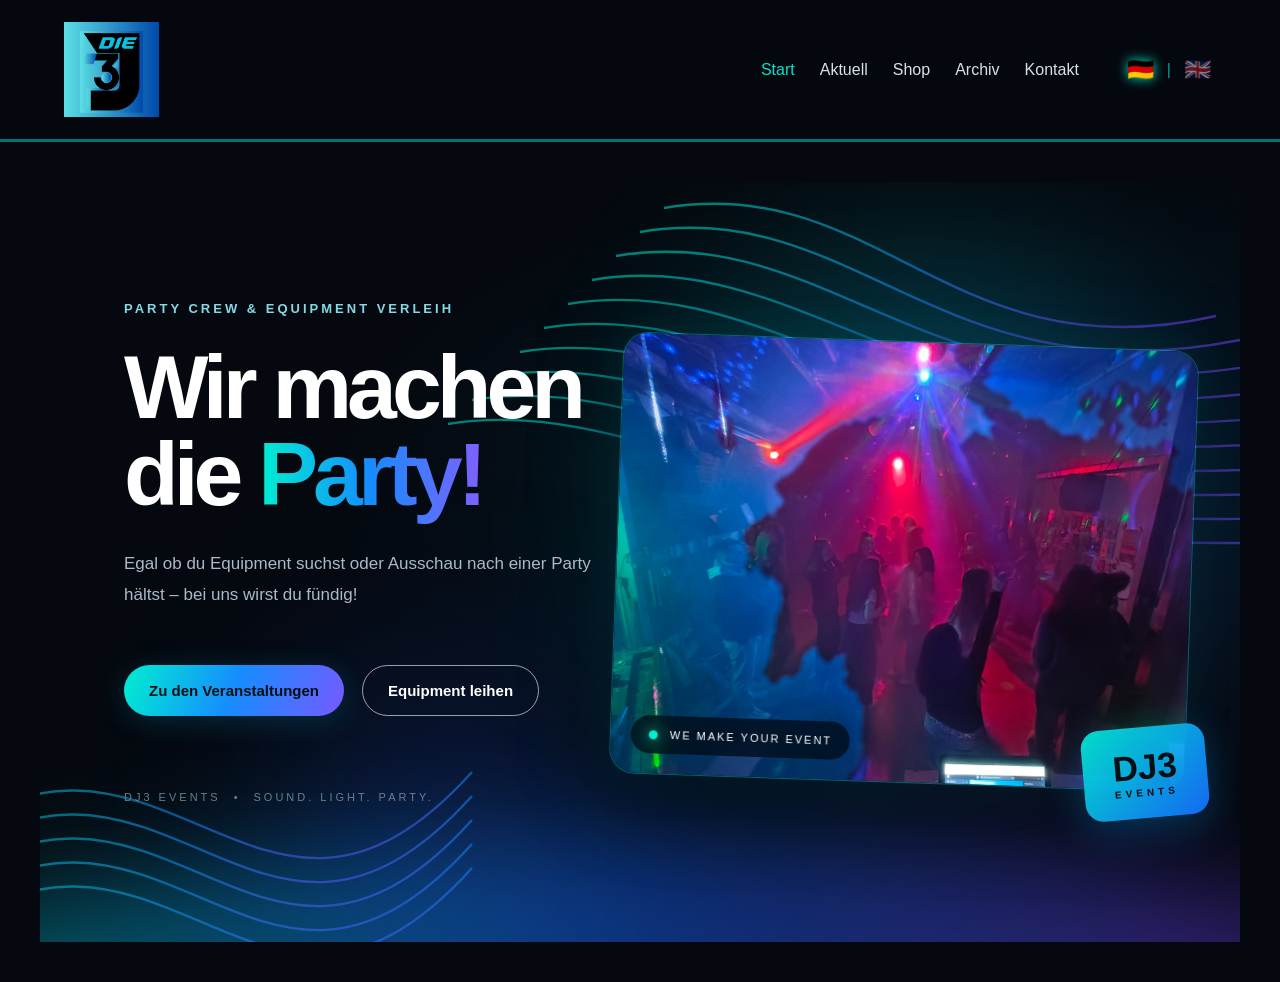
<file: index.html>
<!DOCTYPE html>
<html lang="de">

<head>
    <meta charset="UTF-8">
    <meta name="viewport" content="width=device-width, initial-scale=1.0">

    <title>DJ3 Events – Wir machen die Party!</title>

    <link rel="icon" type="image/png" href="logo.png">
    <link rel="stylesheet" href="style.css">
    <script src="language.js" defer></script>
</head>

<body class="home-page">

    <header class="site-header">

        <!-- Logo -->
        <a href="index.html" class="logo">
            <img src="logo.png" alt="DJ3 Events Logo">
        </a>

        <!-- Navigation -->
        <nav>
            <a href="index.html" class="active" data-i18n="start">Start</a>
            <a href="aktuell.html" data-i18n="aktuell">Aktuell</a>
            <a href="shop.html" data-i18n="shop">Shop</a>
            <a href="archiv.html" data-i18n="archiv">Archiv</a>
            <a href="kontakt.html" data-i18n="kontakt">Kontakt</a>
            <div class="language-switch">
                <button type="button" data-lang="de" aria-label="Deutsch">
                    🇩🇪
                </button>

                <span class="language-divider">|</span>

                <button type="button" data-lang="en" aria-label="English">
                   🇬🇧
                </button>
            </div>
        </nav>
    </header>
    
    <main>

        <section class="hero">

            <!-- Dekorative Farbflächen -->
            <div class="glow glow-one"></div>
            <div class="glow glow-two"></div>

            <!-- Geschwungene Neonlinien -->
            <svg class="wave-lines"
                 viewBox="0 0 1000 650"
                 preserveAspectRatio="xMidYMid slice"
                 aria-hidden="true">

                <defs>
                    <linearGradient id="waveGradient"
                        x1="0%" y1="0%" x2="100%" y2="100%">

                        <stop offset="0%" stop-color="#00f0d0"/>
                        <stop offset="50%" stop-color="#168cff"/>
                        <stop offset="100%" stop-color="#873cff"/>

                    </linearGradient>
                </defs>

                <g fill="none"
                   stroke="url(#waveGradient)"
                   stroke-width="2"
                   opacity="0.65">

                    <path d="M 520 30 C 700 0 760 170 980 120"/>
                    <path d="M 500 50 C 680 20 750 190 1000 140"/>
                    <path d="M 480 70 C 660 40 740 210 1020 160"/>
                    <path d="M 460 90 C 640 60 730 230 1040 180"/>
                    <path d="M 440 110 C 620 80 720 250 1060 200"/>
                    <path d="M 420 130 C 600 100 710 270 1080 220"/>
                    <path d="M 400 150 C 580 120 700 290 1100 240"/>
                    <path d="M 380 170 C 560 140 690 310 1120 260"/>
                    <path d="M 360 190 C 540 160 680 330 1140 280"/>
                    <path d="M 340 210 C 520 180 670 350 1160 300"/>

                    <path d="M -100 570 C 100 400 180 700 360 500"/>
                    <path d="M -100 590 C 100 420 180 720 360 520"/>
                    <path d="M -100 610 C 100 440 180 740 360 540"/>
                    <path d="M -100 630 C 100 460 180 760 360 560"/>
                    <path d="M -100 650 C 100 480 180 780 360 580"/>

                </g>

            </svg>


            <div class="hero-content">

                <div class="hero-label" data-i18n="crew">
                    <span class="status-dot"></span>
                    PARTY CREW & EQUIPMENT VERLEIH
                </div>

                <h1 data-i18n="headline">
                    Wir machen
                    die <span class="gradient-text">Party!</span>
                </h1>

                <p class="hero-description" data-i18n="description">
                    Egal ob du Equipment suchst oder Ausschau
                    nach einer Party hältst – bei uns wirst du
                    fündig! Wir bringen Sound, Licht und
                    Stimmung auf deine Veranstaltung.
                </p>

                <div class="hero-buttons">

                    <a href="aktuell.html" class="cta-button" data-i18n="events">
                        Zu den Veranstaltungen
                        <span>→</span>
                    </a>

                    <a href="shop.html" class="cta-button secondary" data-i18n="equipment">
                        Equipment leihen
                    </a>

                </div>

                <div class="hero-footer">
                    <span>DJ3 EVENTS</span>
                    <span>•</span>
                    <span>SOUND. LIGHT. PARTY.</span>
                </div>

            </div>


            <!-- Hauptbild -->
            <div class="hero-visual">

                <div class="image-glow"></div>

                <div class="photo-card">

                    <img
                        src="party 0.1.jpg"
                        alt="DJ3 Events – Party Impressionen"
                        class="hero-img">

                    <div class="image-caption">
                        <span class="caption-dot"></span>
                        <span>WE MAKE YOUR EVENT</span>
                    </div>

                </div>

                <div class="floating-text">
                    <span>DJ3</span>
                    <small>EVENTS</small>
                </div>

            </div>


            <!-- Farbverlauf am unteren Rand -->
            <div class="bottom-wave"></div>

        </section>

    </main>

</body>
</html>
</file>
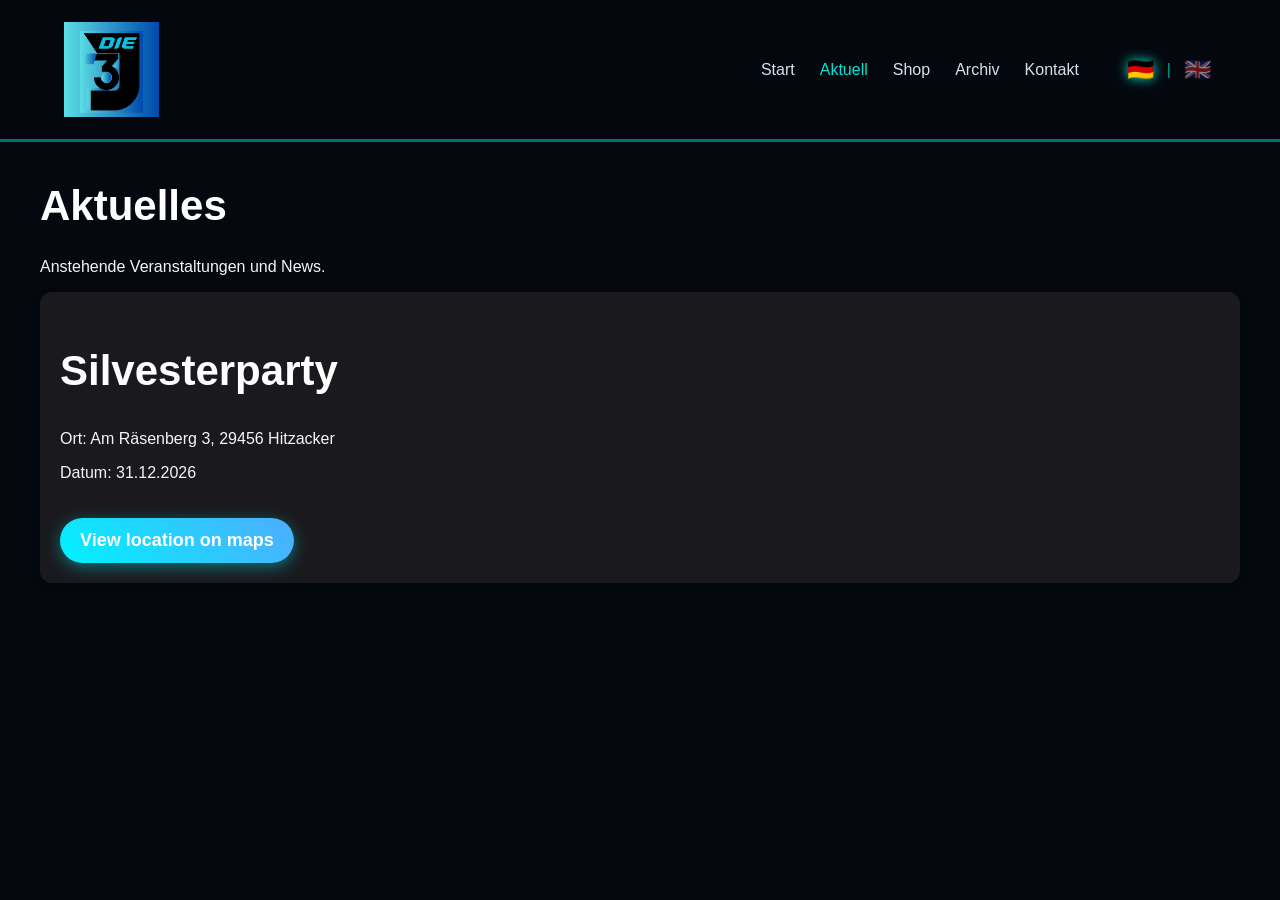
<file: aktuell.html>
<!DOCTYPE html>
<html lang="de">
<head>
    <meta charset="UTF-8">
    <meta name="viewport" content="width=device-width, initial-scale=1.0">
    <title>Aktuell</title>
    <link rel="icon" type="image/png" href="logo.png">
    <link rel="stylesheet" href="style.css">
    <script src="language.js" defer></script>
</head>
<body>
    <header class="site-header">

     <!-- Logo -->
        <a href="index.html" class="logo">
            <img src="logo.png" alt="DJ3 Events Logo">
        </a>

     <!-- Navigation -->
        <nav>
             <a href="index.html" data-i18n="start">Start</a>
             <a href="aktuell.html" class="active" data-i18n="aktuell">Aktuell</a>
             <a href="shop.html" data-i18n="shop">Shop</a>
             <a href="archiv.html" data-i18n="archiv">Archiv</a>
             <a href="kontakt.html" data-i18n="kontakt">Kontakt</a>
            <div class="language-switch">
                <button type="button" data-lang="de" aria-label="Deutsch">
                    🇩🇪
                </button>
    
                <span class="language-divider">|</span>
    
                <button type="button" data-lang="en" aria-label="English">
                    🇬🇧
                </button>
            </div>
        </nav>
    </header>
    
    <main>
        <h1 data-i18n="headline2">Aktuelles</h1>

        <p data-i18n="description2">Anstehende Veranstaltungen und News.</p> 
        
        <article class="story-article">
            <h1>Silvesterparty</h1>
            <div class="event-box">
                <!-- Hier wird der Countdown angezeigt -->
                <div id="countdown" style="font-size: 1.5rem; font-weight: bold;"></div>
            </div>
            <p>Ort: Am Räsenberg 3, 29456 Hitzacker</p>
            <p>Datum: 31.12.2026</p>
            <a href="https://maps.app.goo.gl/FtdJpikTxv2j8nubA?g_st=aw" class="cta-button">View location on maps</a>
        </article>

    </main>
 <script src="script.js"></script>
</body>
</html>
</file>
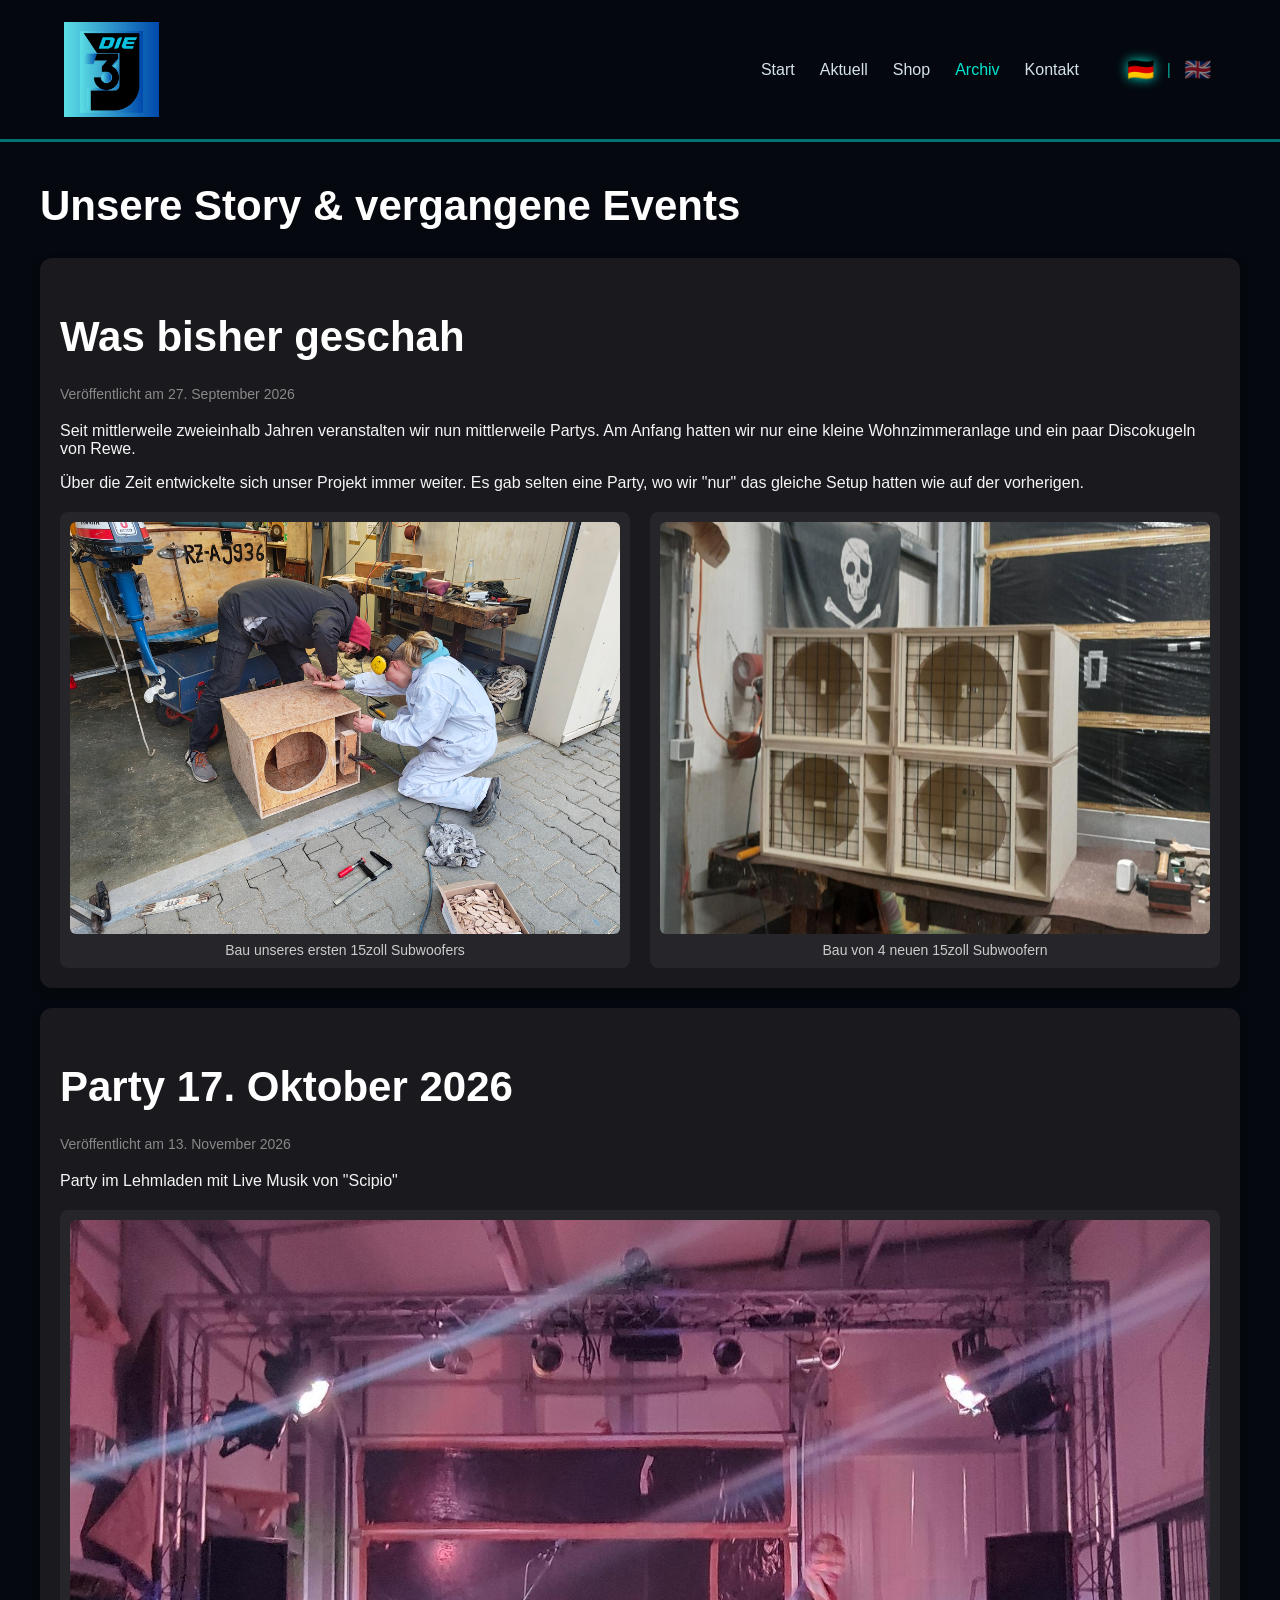
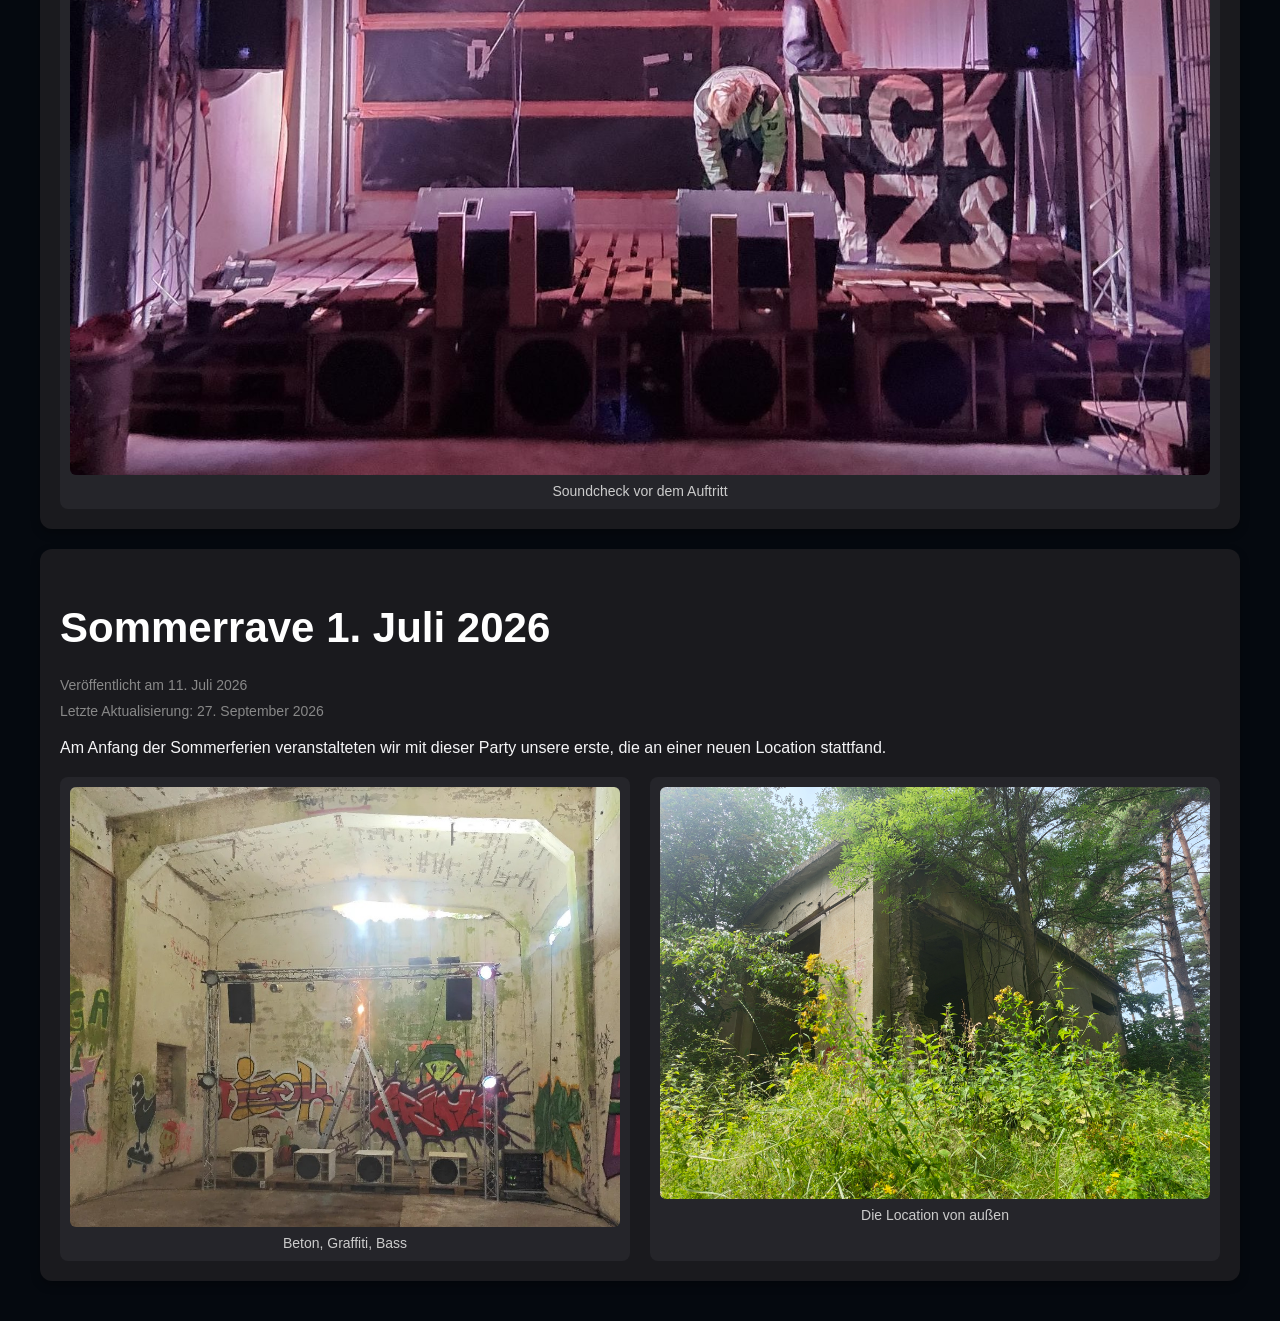
<file: archiv.html>
<!DOCTYPE html>
<html lang="de">
<head>
    <meta charset="UTF-8">
    <meta name="viewport" content="width=device-width, initial-scale=1.0">
    <title>Archiv - Unsere Story</title>
    <link rel="icon" type="image/png" href="logo.png">
    <link rel="stylesheet" href="style.css">
    <script src="language.js" defer></script>
</head>
<body>

    <header class="site-header">

     <!-- Logo -->
        <a href="index.html" class="logo">
            <img src="logo.png" alt="DJ3 Events Logo">
        </a>

     <!-- Navigation -->
        <nav>
             <a href="index.html" data-i18n="start">Start</a>
             <a href="aktuell.html" data-i18n="aktuell">Aktuell</a>
             <a href="shop.html" data-i18n="shop">Shop</a>
             <a href="archiv.html" class="active" data-i18n="archiv">Archiv</a>
             <a href="kontakt.html" data-i18n="kontakt">Kontakt</a>
            <div class="language-switch">
                <button type="button" data-lang="de" aria-label="Deutsch">
                    🇩🇪
                </button>

                <span class="language-divider">|</span>

                <button type="button" data-lang="en" aria-label="English">
                    🇬🇧
                </button>
            </div>
        </nav>
    </header>

    <main>
        <h1 data-i18n="headline5">Unsere Story & vergangene Events</h1>

        <article class="story-article">
            <h1>Was bisher geschah</h1>
            <p class="meta-date">Veröffentlicht am 27. September 2026</p>
            <p>Seit mittlerweile zweieinhalb Jahren veranstalten wir nun mittlerweile Partys. Am Anfang hatten wir nur eine kleine Wohnzimmeranlage und ein paar Discokugeln von Rewe.</p>
            <p>Über die Zeit entwickelte sich unser Projekt immer weiter. Es gab selten eine Party, wo wir "nur" das gleiche Setup hatten wie auf der vorherigen.</p>

            <!-- Die Fotogalerie für diesen Artikel -->
            <div class="article-gallery">
                <div class="photo-box">
                    <img src="story1.jpg" alt="Bau unseres ersten 15zoll Subwoofers">
                    <p class="caption">Bau unseres ersten 15zoll Subwoofers</p>
                </div>
                <div class="photo-box">
                    <img src="story2.jpg" alt="Bau 4x 15zoll Subwoofer">
                    <p class="caption">Bau von 4 neuen 15zoll Subwoofern</p>
                </div>
            </div>
        </article>

        <article class="story-article">
            <h1>Party 17. Oktober 2026</h1>
            <p class="meta-date">Veröffentlicht am 13. November 2026</p>
            <p>Party im Lehmladen mit Live Musik von "Scipio"</p>

            <!-- Die Fotogalerie für diesen Artikel -->
            <div class="article-gallery">
                <div class="photo-box">
                    <img src="party 2.1.jpg" alt="Soundcheck">
                    <p class="caption">Soundcheck vor dem Auftritt</p>
                </div>
            </div>
        </article>
        
        <!-- Hier beginnt der Artikel über die Sommerrave -->
        <article class="story-article">
            <h1>Sommerrave 1. Juli 2026</h1>
            <p class="meta-date">Veröffentlicht am 11. Juli 2026</p>
            <p class="meta-date">Letzte Aktualisierung: 27. September 2026</p>
            <p>Am Anfang der Sommerferien veranstalteten wir mit dieser Party unsere erste, die an einer neuen Location stattfand.</p>
            
            <!-- Die Fotogalerie für diesen Artikel -->
            <div class="article-gallery">
                <div class="photo-box">
                    <img src="party 1.1.jpg" alt="Anlage bei einer Rave">
                    <p class="caption">Beton, Graffiti, Bass</p>
                </div>
                <div class="photo-box">
                    <img src="party 1.2.jpg" alt="Location von außen">
                    <p class="caption">Die Location von außen</p>
                </div>
            </div>
        </article>
    </main>

</body>
</html>
</file>
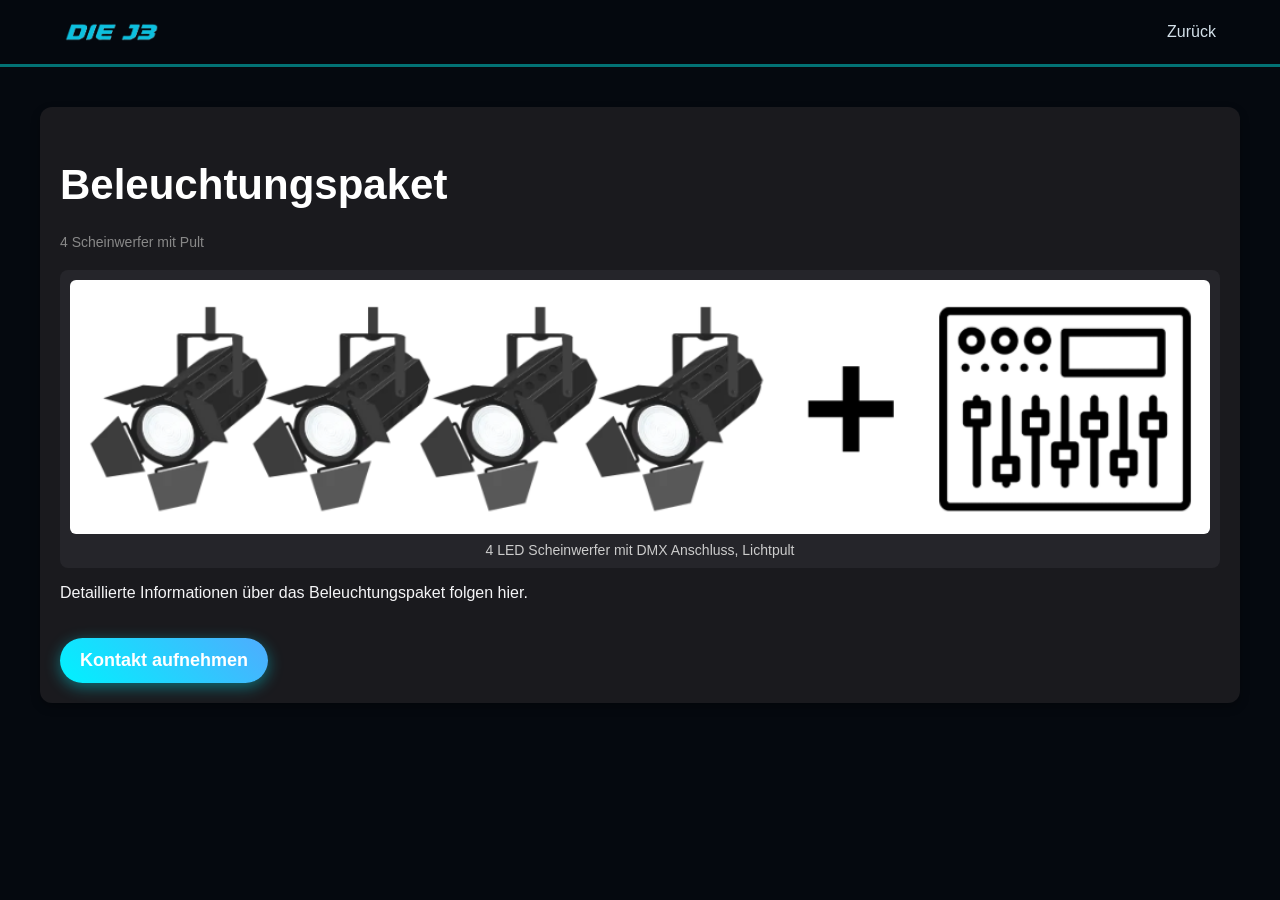
<file: beleuchtungspaket.html>
<!DOCTYPE html>
<html lang="de">
<head>
    <meta charset="UTF-8">
    <meta name="viewport" content="width=device-width, initial-scale=1.0">
    <title>Soundpaket</title>
    <link rel="icon" type="image/png" href="logo.png">
    <link rel="stylesheet" href="style.css">
</head>
<body>
    <header class="site-header compact-header">
        <div class="logo">
            <img src="logo2.png" alt="DJ3Logo" class="logo-img">
        </div>
        <nav>
            <a href="shop.html" data-i18n="zurück">Zurück</a>
        </nav>
    </header>
    
    <main>
        <article class="story-article">
            <h1>Beleuchtungspaket</h1>
            <p class="meta-date">4 Scheinwerfer mit Pult</p>
            
            <!-- Die Fotogalerie für diesen Artikel -->
            <div class="article-gallery">
                <div class="photo-box">
                    <img src="img_beleuchtungspaket.png" alt="Beleuchtungspaket">
                    <p class="caption">4 LED Scheinwerfer mit DMX Anschluss, Lichtpult</p>
                </div>
            </div>
            <p>Detaillierte Informationen über das Beleuchtungspaket folgen hier.</p>
            <a href="kontakt.html" class="cta-button">Kontakt aufnehmen</a>
        </article>
    </main>

</body>
</html>
</file>
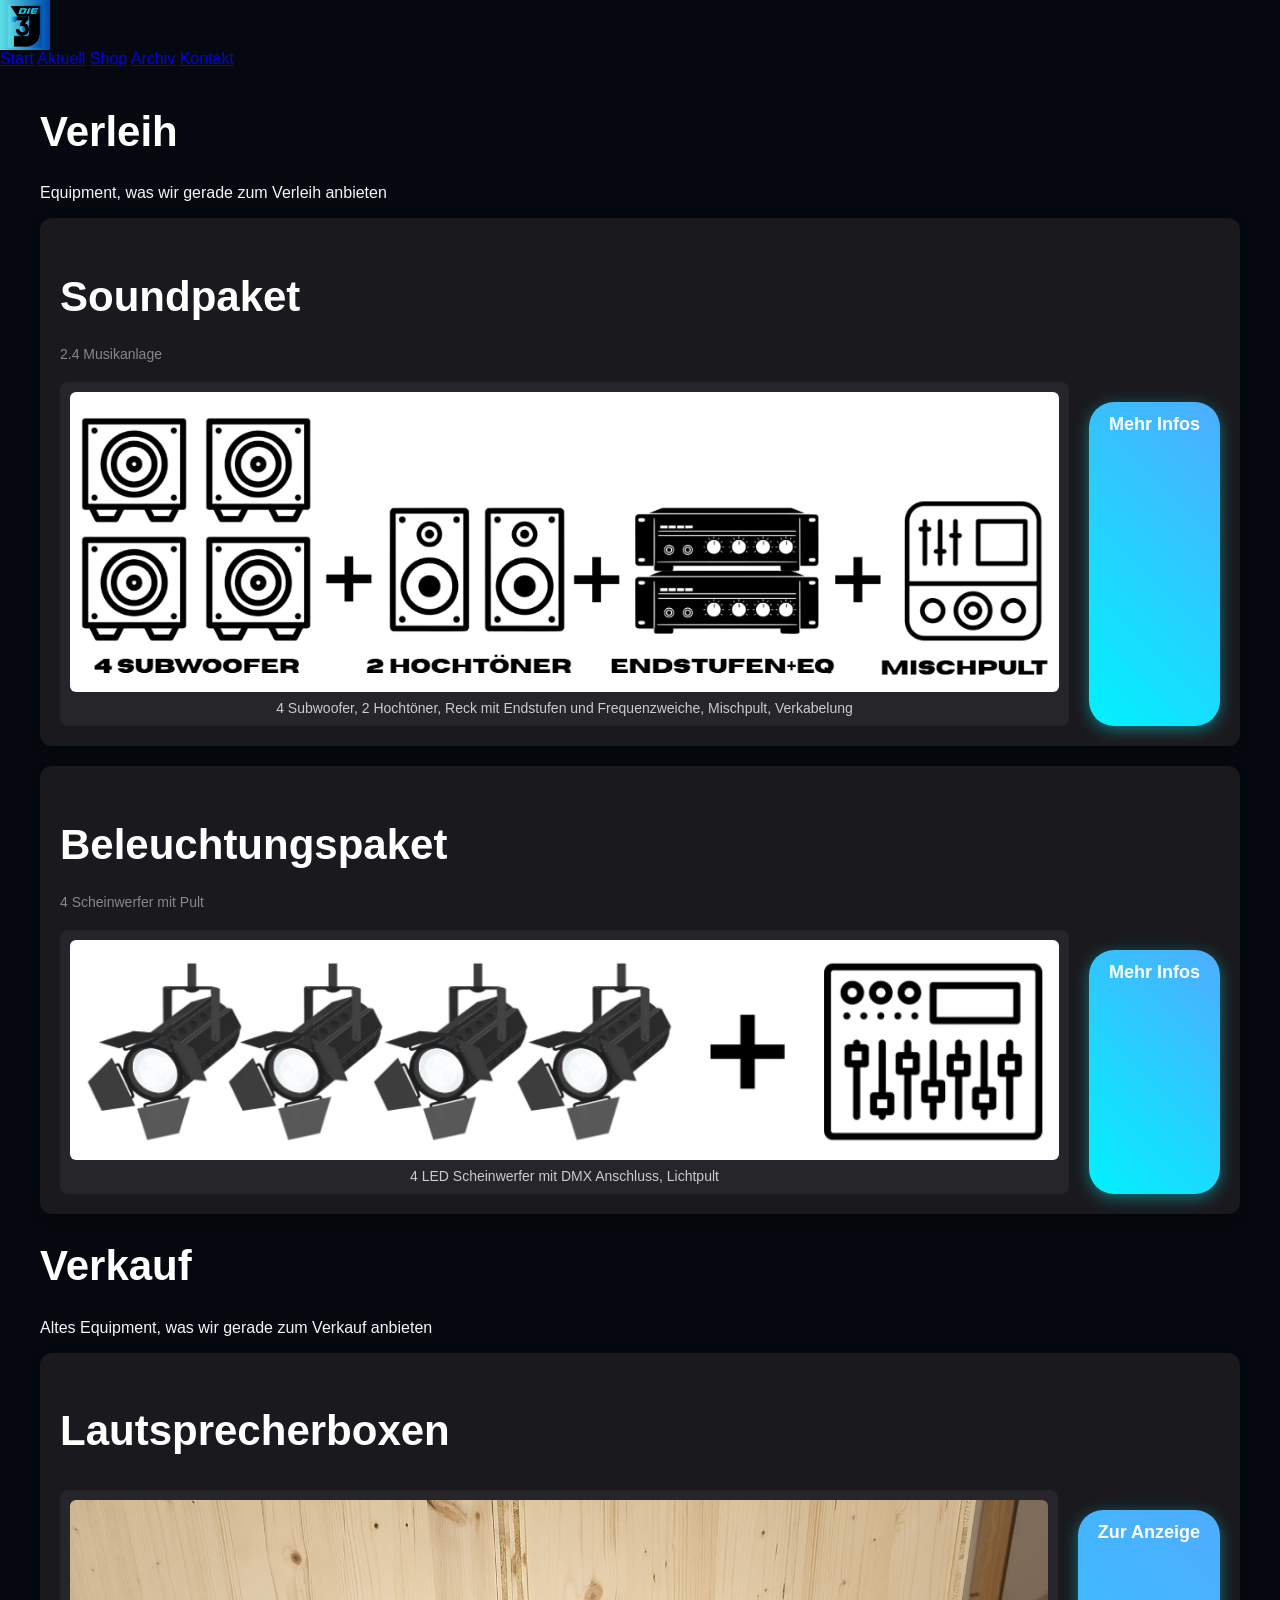
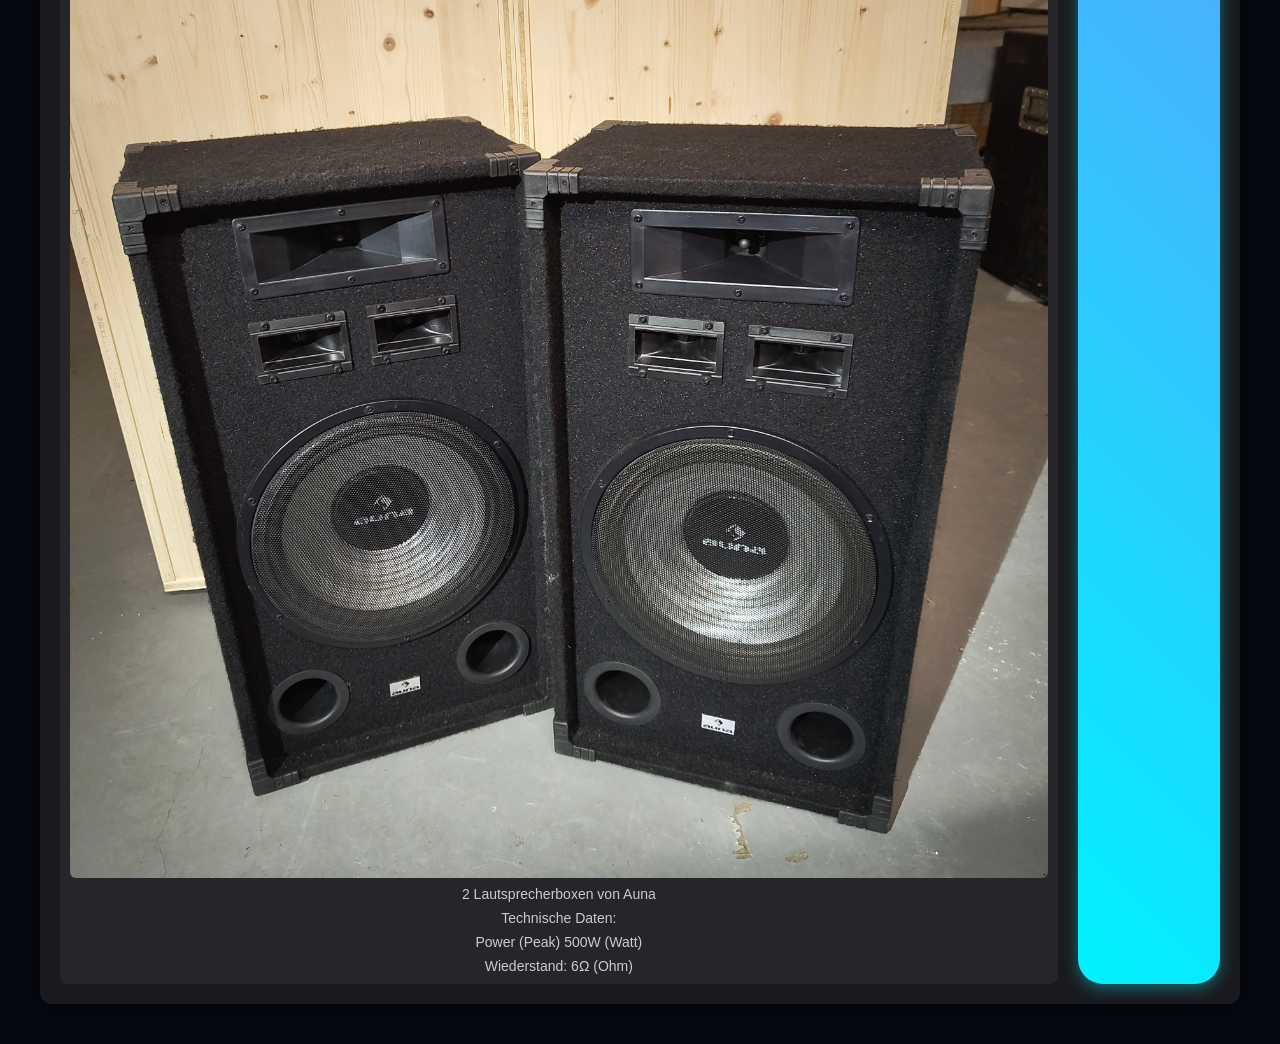
<file: equipment.html>
<!DOCTYPE html>
<html lang="de">
<head>
    <meta charset="UTF-8">
    <meta name="viewport" content="width=device-width, initial-scale=1.0">
    <title>Shop</title>
    <link rel="icon" type="image/png" href="logo.png">
    <link rel="stylesheet" href="style.css"> </head>
<body>
<header>
        <div class="logo">
            <img src="logo.png" alt="DJ3 Logo" class="logo-img">
        </div>
        <nav>
            <a href="index.html">Start</a>
            <a href="aktuell.html">Aktuell</a>
            <a href="equipment.html">Shop</a>
            <a href="archiv.html">Archiv</a>
            <a href="kontakt.html">Kontakt</a>
        </nav>
    </header>

    <main>
        <h1>Verleih</h1>
        <p>Equipment, was wir gerade zum Verleih anbieten</p>

        <!-- Hier beginnt das erste Inserat -->
        <article class="story-article">
            <h1>Soundpaket</h1>
            <p class="meta-date">2.4 Musikanlage</p>
            
            <!-- Die Fotogalerie für diesen Artikel -->
            <div class="article-gallery">
                <div class="photo-box">
                    <img src="img_soundpaket.png" alt="Soundpaket">
                    <p class="caption">4 Subwoofer, 2 Hochtöner, Reck mit Endstufen und Frequenzweiche, Mischpult, Verkabelung</p>
                </div>
                <a href="soundpaket.html" class="cta-button">Mehr Infos</a>
            </div>
        </article>

         <!-- Hier beginnt das zweite Inserat -->
        <article class="story-article">
            <h1>Beleuchtungspaket</h1>
            <p class="meta-date">4 Scheinwerfer mit Pult</p>
            
            <!-- Die Fotogalerie für diesen Artikel -->
            <div class="article-gallery">
                <div class="photo-box">
                    <img src="img_beleuchtungspaket.png" alt="Beleuchtungspaket">
                    <p class="caption">4 LED Scheinwerfer mit DMX Anschluss, Lichtpult</p>
                </div>
                <a href="beleuchtungspaket.html" class="cta-button">Mehr Infos</a>
            </div>
        </article>

        <h1>Verkauf</h1>
        <p>Altes Equipment, was wir gerade zum Verkauf anbieten</p>

        <!-- Hier beginnt das erste Inserat -->
        <article class="story-article">
            <h1>Lautsprecherboxen</h1>
            
            <!-- Die Fotogalerie für diesen Artikel -->
            <div class="article-gallery">
                <div class="photo-box">
                    <img src="img_aunaboxen.jpg" alt="Auna Boxen">
                    <p class="caption">2 Lautsprecherboxen von Auna</p>
                    <p class="caption">Technische Daten:</p>
                    <p class="caption">Power (Peak) 500W (Watt)</p>
                    <p class="caption">Wiederstand: 6Ω (Ohm)</p>
                </div>
                <a href="https://www.kleinanzeigen.de/s-anzeige/2-lautsprecher-boxen-von-auna-mit-12-tieftoener/3438896072-172-3243" target="_blank" class="cta-button">Zur Anzeige</a>
            </div>
        </article>
    </main>
</body>
</html>
</file>
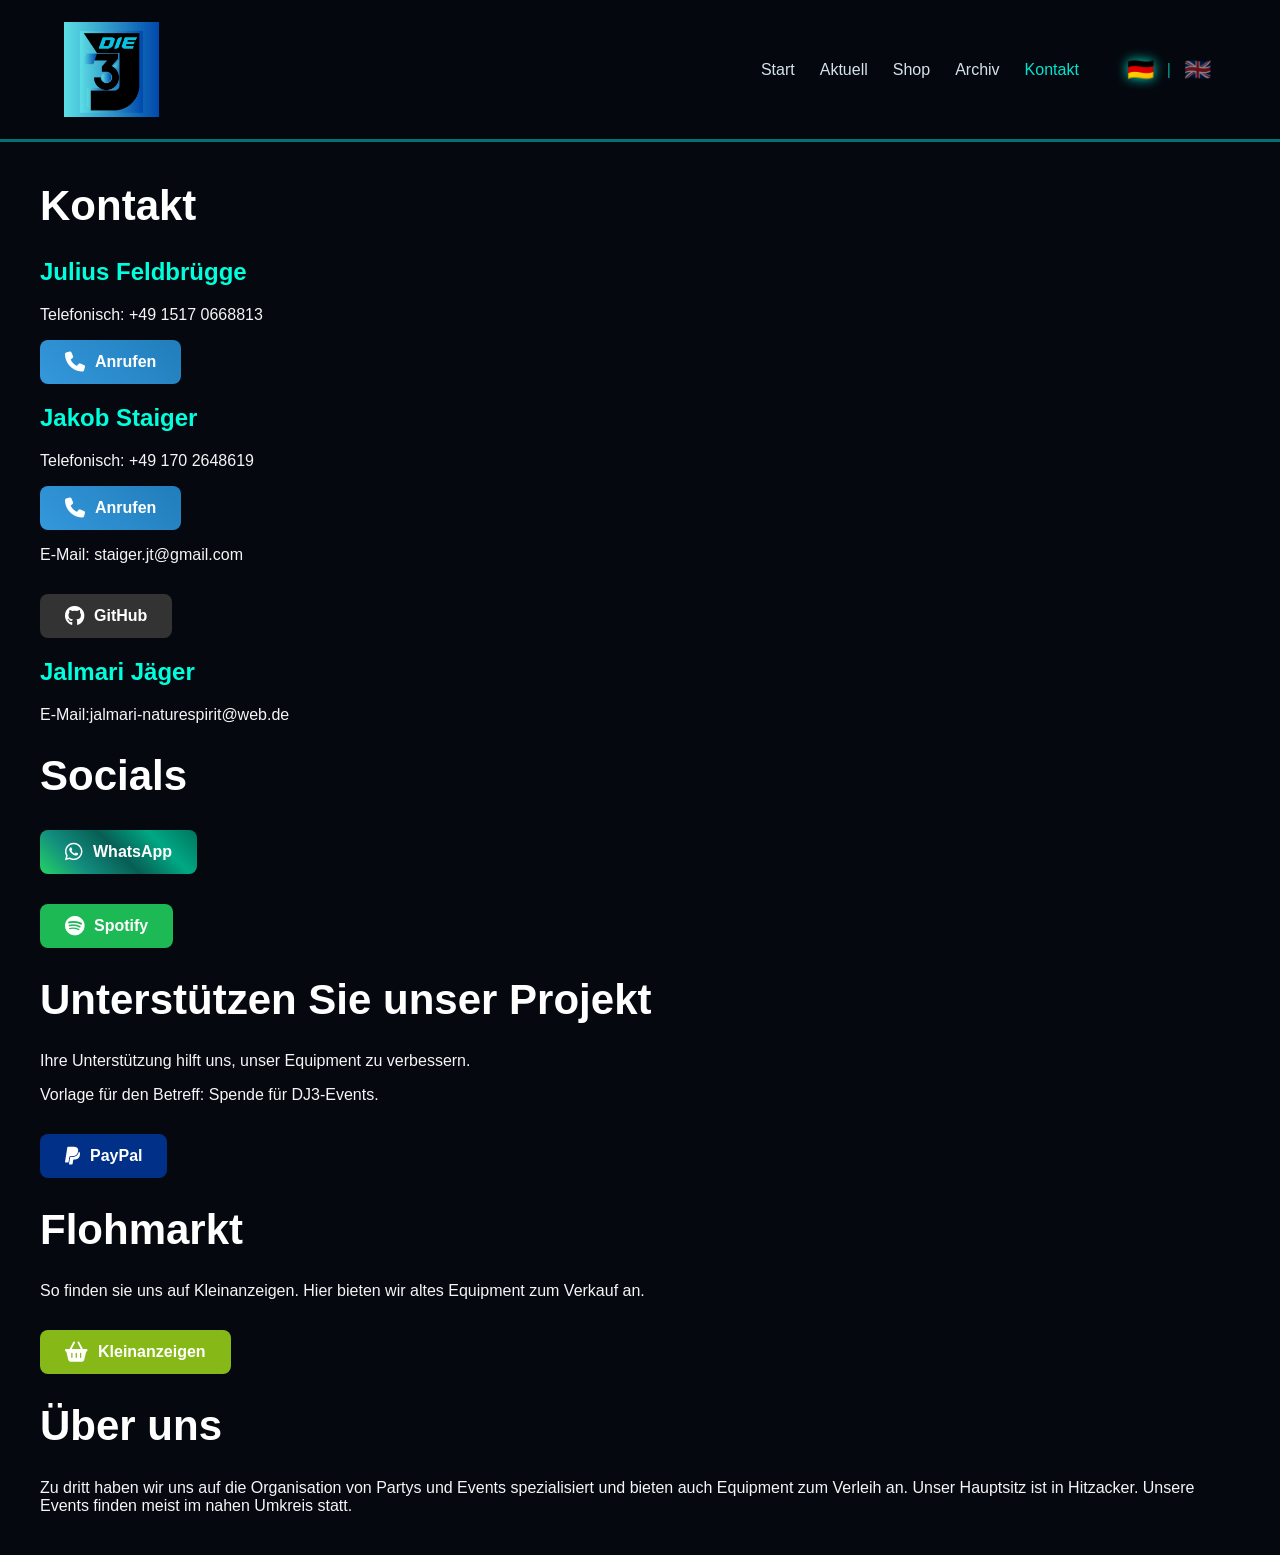
<file: kontakt.html>
<!DOCTYPE html>
<html lang="de">
<head>
    <meta charset="UTF-8">
    <meta name="viewport" content="width=device-width, initial-scale=1.0">
    <title>Kontakt</title>
    <link rel="icon" type="image/png" href="logo.png">
    <link rel="stylesheet" href="style.css">
    
    <!-- HIER: Font Awesome für die Social-Media-Logos einbinden -->
    <link rel="stylesheet" href="https://cdnjs.cloudflare.com/ajax/libs/font-awesome/6.5.1/css/all.min.css">
    <script src="language.js" defer></script>
</head>

<body>
    <header class="site-header">

     <!-- Logo -->
        <a href="index.html" class="logo">
            <img src="logo.png" alt="DJ3 Events Logo">
        </a>

     <!-- Navigation -->
        <nav>
             <a href="index.html" data-i18n="start">Start</a>
             <a href="aktuell.html" data-i18n="aktuell">Aktuell</a>
             <a href="shop.html" data-i18n="shop">Shop</a>
             <a href="archiv.html" data-i18n="archiv">Archiv</a>
             <a href="kontakt.html" class="active" data-i18n="kontakt">Kontakt</a>
            <div class="language-switch">
                <button type="button" data-lang="de" aria-label="Deutsch">
                    🇩🇪
                </button>

                <span class="language-divider">|</span>

                <button type="button" data-lang="en" aria-label="English">
                    🇬🇧
                </button>
            </div>
        </nav>
    </header>

    <main>
        <h1 data-i18n="headline6">Kontakt</h1>

        <h2>Julius Feldbrügge</h2>
        <p data-i18n="teljulius">Telefonisch: +49 1517 0668813</p>

<div class="contact-container">
    <a href="tel:+4915170668813" class="social-btn telefon">
        <i class="fa-solid fa-phone"></i> Anrufen
    </a>
</div>

        <h2>Jakob Staiger</h2>
        <p data-i18n="teljakob">Telefonisch: +49 170 2648619</p>

<div class="contact-container">
    <a href="tel:+491702648619" class="social-btn telefon">
        <i class="fa-solid fa-phone"></i> Anrufen
    </a>
</div>

        <p data-i18n="mailjakob">Per E-Mail: staigerm62@gmail.com</p>
        <div class="social-container">
            <a href="https://github.com/JakobStaiger" target="_blank" class="social-btn github">
                <i class="fa-brands fa-github"></i> GitHub
            </a>
        </div>

        <h2>Jalmari Jäger</h2>
        <p data-i18n="mailjalmari">Per E-Mail: jalmari-naturespirit@web.de</p>

        <h1>Socials</h1>

        <!-- Bereich für Social Media Buttons -->
        <div class="social-container">
            <a href="https://chat.whatsapp.com/J4GU7PijNIpJE6cxQEYLPo" target="_blank" class="social-btn whatsapp">
                <i class="fa-brands fa-whatsapp"></i> WhatsApp
            </a>
        </div>

        <div class="social-container">
            <a href="https://open.spotify.com/playlist/6zqClEyEB2TFFr9cPiteFj" target="_blank" class="social-btn spotify">
                <i class="fa-brands fa-spotify"></i> Spotify
            </a>
        </div>

        <h1 data-i18n="support">Unterstützen Sie unser Projekt</h1>
        <p data-i18n="support2">Ihre Unterstützung hilft uns, unser Equipment zu verbessern.</p>
        <p data-i18n="support3">Vorlage für den Betreff: Spende für DJ3-Events.</p>

        <div class="social-container">
            <a href="https://www.paypal.me/JakobStaiger" target="_blank" class="social-btn paypal">
                <i class="fa-brands fa-paypal"></i> PayPal
            </a>
        </div>

        <h1 data-i18n="sale">Flohmarkt</h1>
        <p data-i18n="sale2">So finden sie uns auf Kleinanzeigen. Hier bieten wir altes Equipment zum Verkauf an.</p>

        <div class="social-container">
            <a href="https://www.kleinanzeigen.de/s-bestandsliste.html?userId=120756013" target="_blank" class="social-btn kleinanzeigen">
                <i class="fa-solid fa-basket-shopping"></i> Kleinanzeigen
            </a>
        </div>

        <h1 data-i18n="about">Über uns</h1>
        <p data-i18n="about2">Zu dritt haben wir uns auf die Organisation von Partys und Events spezialisiert und bieten auch Equipment zum Verleih an.
            Unser Hauptsitz ist in Hitzacker. Unsere Events finden meist im nahen Umkreis statt.
        </p>

    </main>
</body>
</html>
</file>
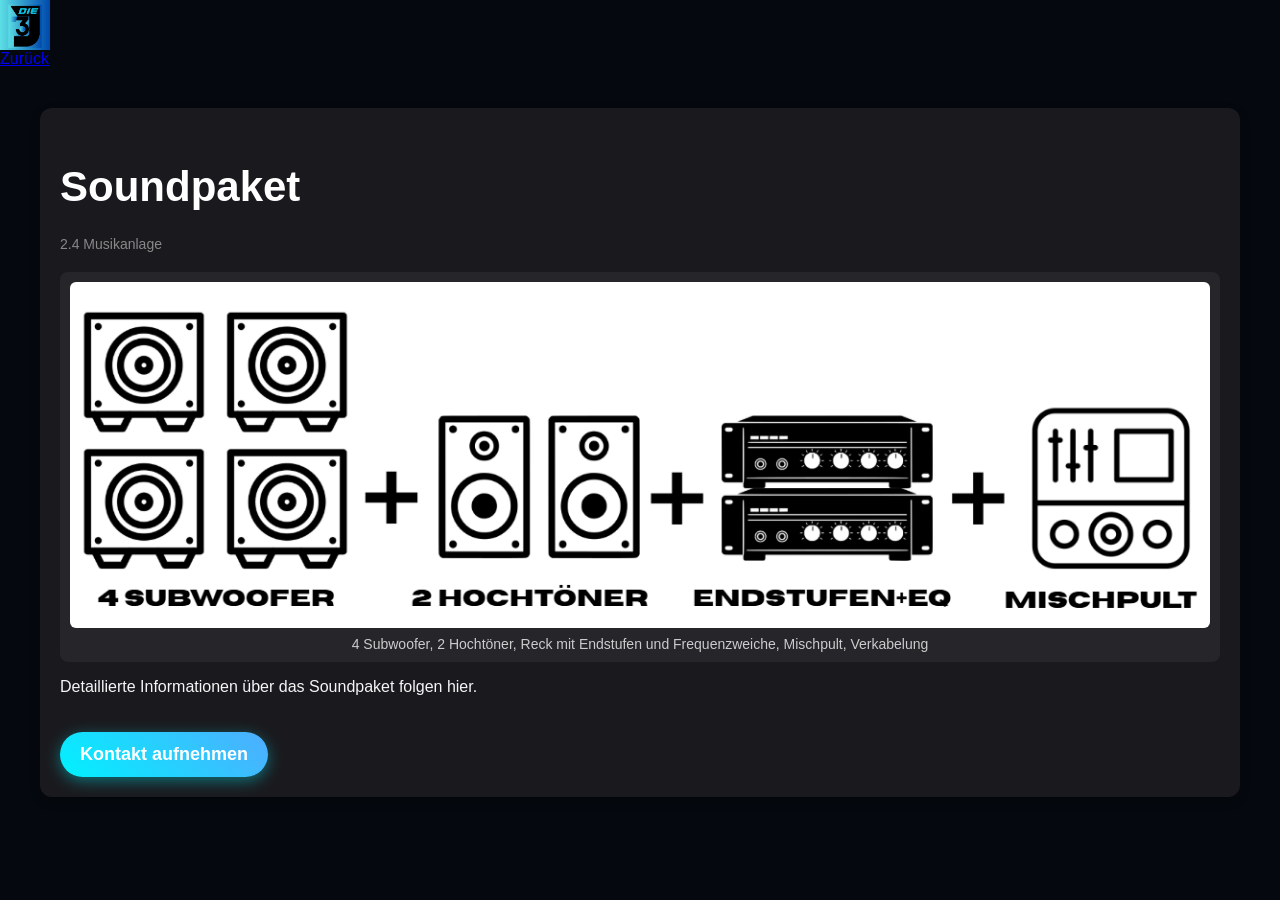
<file: musikpaket.html>
<!DOCTYPE html>
<html lang="de">
<head>
    <meta charset="UTF-8">
    <meta name="viewport" content="width=device-width, initial-scale=1.0">
    <title>Soundpaket</title>
    <link rel="icon" type="image/png" href="logo.png">
    <link rel="stylesheet" href="style.css">
</head>
<body>
    <header>
        <div class="logo">
            <img src="logo.png" alt="DJ3Logo" class="logo-img">
        </div>
        <nav>
            <a href="equipment.html">Zurück</a>
        </nav>
    </header>
    
    <main>
        <article class="story-article">
            <h1>Soundpaket</h1>
            <p class="meta-date">2.4 Musikanlage</p>
            
            <!-- Die Fotogalerie für diesen Artikel -->
            <div class="article-gallery">
                <div class="photo-box">
                    <img src="img_musikpaket.png" alt="Musikpaket">
                    <p class="caption">4 Subwoofer, 2 Hochtöner, Reck mit Endstufen und Frequenzweiche, Mischpult, Verkabelung</p>
                </div>
            </div>
            <p>Detaillierte Informationen über das Soundpaket folgen hier.</p>
            <a href="kontakt.html" class="cta-button">Kontakt aufnehmen</a>
        </article>
    </main>

</body>
</html>
</file>
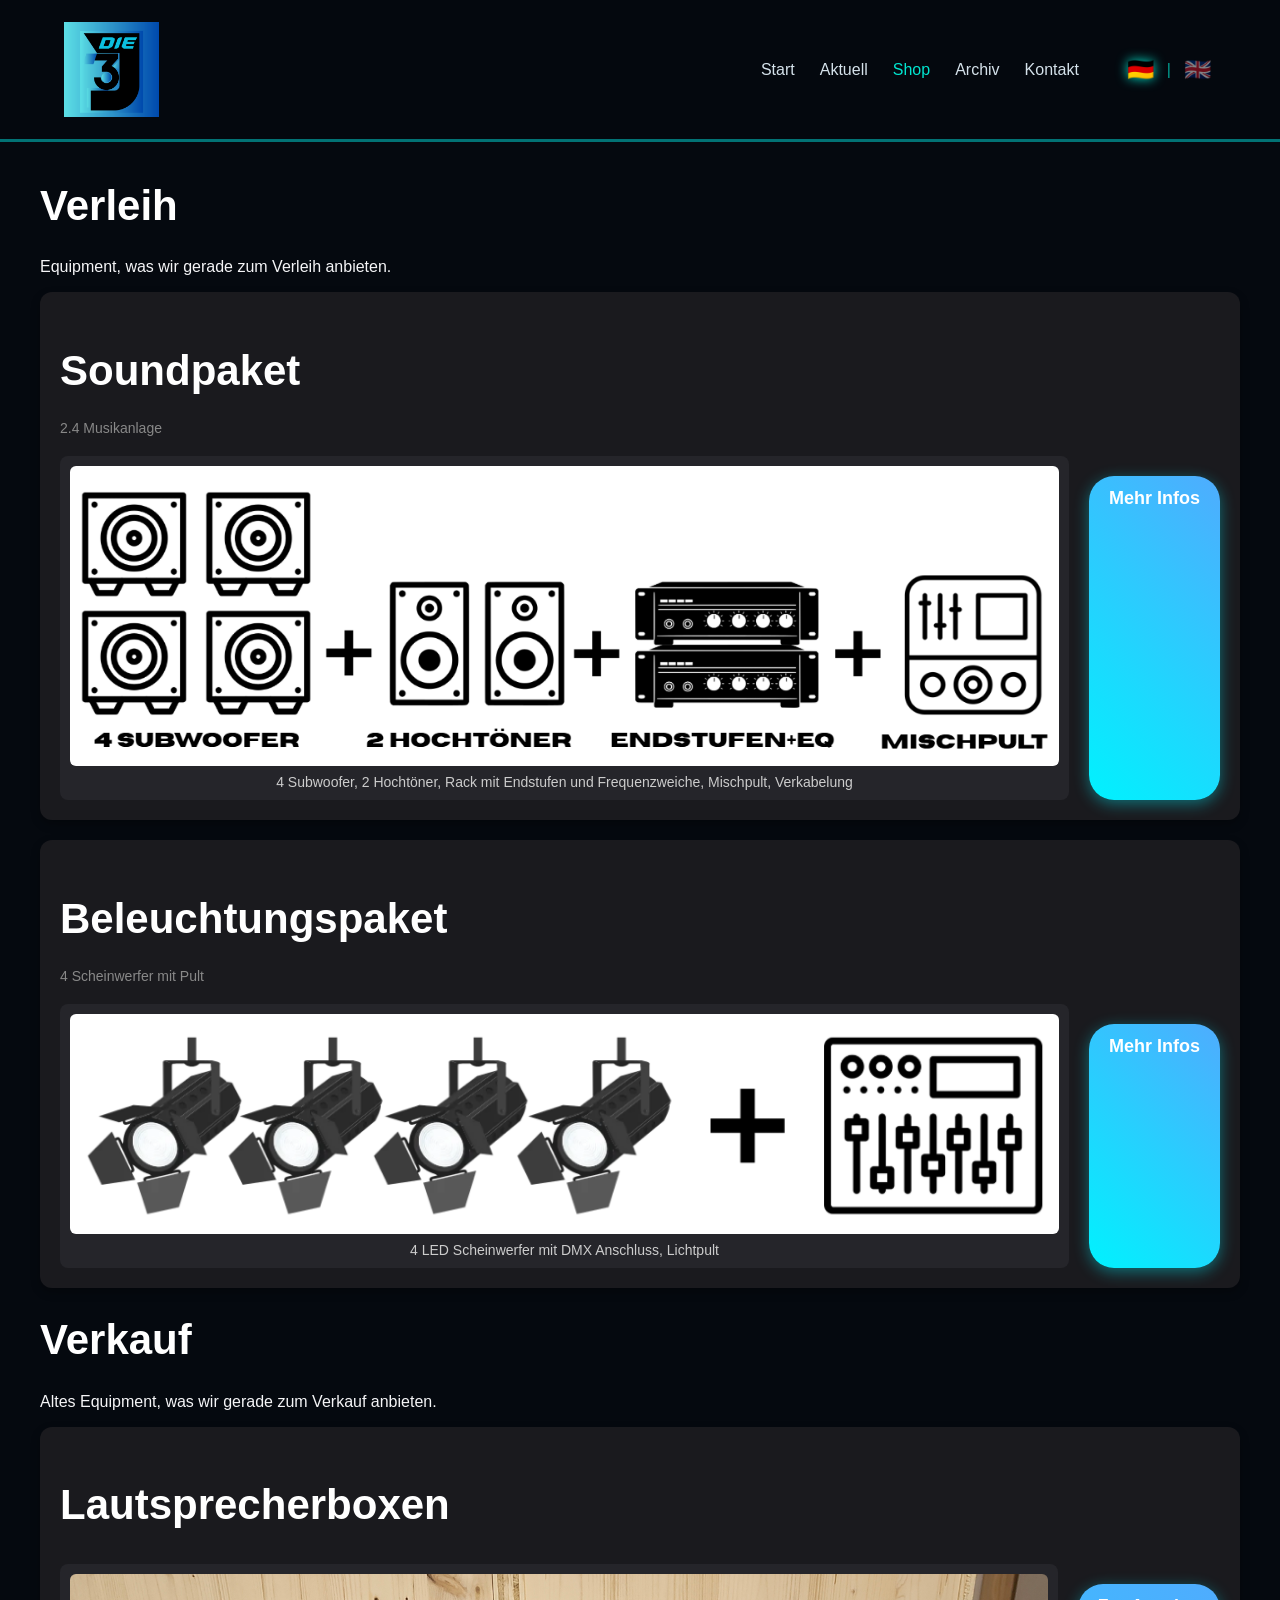
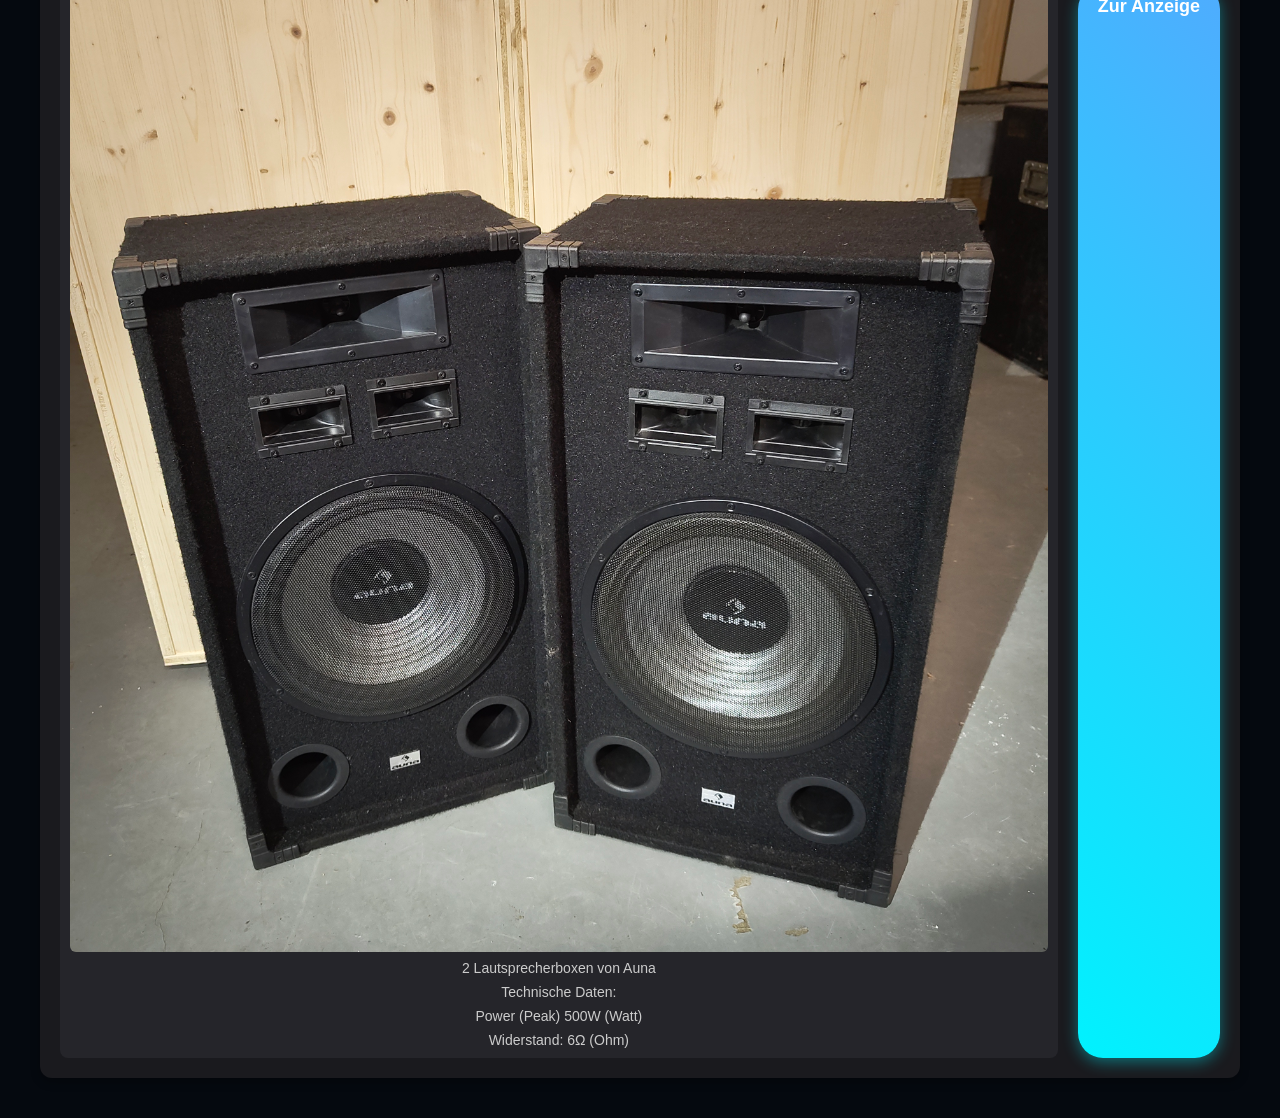
<file: shop.html>
<!DOCTYPE html>
<html lang="de">
<head>
    <meta charset="UTF-8">
    <meta name="viewport" content="width=device-width, initial-scale=1.0">
    <title>Shop</title>
    <link rel="icon" type="image/png" href="logo.png">
    <link rel="stylesheet" href="style.css">
    <script src="language.js" defer></script>
</head>
<body>
    <header class="site-header">

     <!-- Logo -->
        <a href="index.html" class="logo">
            <img src="logo.png" alt="DJ3 Events Logo">
        </a>

     <!-- Navigation -->
        <nav>
             <a href="index.html" data-i18n="start">Start</a>
             <a href="aktuell.html" data-i18n="aktuell">Aktuell</a>
             <a href="shop.html" class="active" data-i18n="shop">Shop</a>
             <a href="archiv.html" data-i18n="archiv">Archiv</a>
             <a href="kontakt.html" data-i18n="kontakt">Kontakt</a>
            <div class="language-switch">
                <button type="button" data-lang="de" aria-label="Deutsch">
                    🇩🇪
                </button>

                <span class="language-divider">|</span>

                <button type="button" data-lang="en" aria-label="English">
                    🇬🇧
                </button>
            </div>
        </nav>
    </header>

    <main>
        <h1 data-i18n="headline3">Verleih</h1> 
        <p data-i18n="description3">Equipment, was wir gerade zum Verleih anbieten</p>

        <!-- Hier beginnt das erste Inserat -->
        <article class="story-article">
            <h1>Soundpaket</h1>
            <p class="meta-date">2.4 Musikanlage</p>
            
            <!-- Die Fotogalerie für diesen Artikel -->
            <div class="article-gallery">
                <div class="photo-box">
                    <img src="img_soundpaket.png" alt="Soundpaket">
                    <p class="caption">4 Subwoofer, 2 Hochtöner, Rack mit Endstufen und Frequenzweiche, Mischpult, Verkabelung</p>
                </div>
                <a href="soundpaket.html" class="cta-button" data-i18n="infos">Mehr Infos</a>
            </div>
        </article>

         <!-- Hier beginnt das zweite Inserat -->
        <article class="story-article">
            <h1>Beleuchtungspaket</h1>
            <p class="meta-date">4 Scheinwerfer mit Pult</p>
            
            <!-- Die Fotogalerie für diesen Artikel -->
            <div class="article-gallery">
                <div class="photo-box">
                    <img src="img_beleuchtungspaket.png" alt="Beleuchtungspaket">
                    <p class="caption">4 LED Scheinwerfer mit DMX Anschluss, Lichtpult</p>
                </div>
                <a href="beleuchtungspaket.html" class="cta-button" data-i18n="infos">Mehr Infos</a>
            </div>
        </article>

        <h1 data-i18n="headline4">Verkauf</h1>
        <p data-i18n="description4">Altes Equipment, was wir gerade zum Verkauf anbieten</p>

        <!-- Hier beginnt das erste Inserat -->
        <article class="story-article">
            <h1>Lautsprecherboxen</h1>
            
            <!-- Die Fotogalerie für diesen Artikel -->
            <div class="article-gallery">
                <div class="photo-box">
                    <img src="img_aunaboxen.jpg" alt="Auna Boxen">
                    <p class="caption">2 Lautsprecherboxen von Auna</p>
                    <p class="caption">Technische Daten:</p>
                    <p class="caption">Power (Peak) 500W (Watt)</p>
                    <p class="caption">Widerstand: 6Ω (Ohm)</p>
                </div>
                <a href="https://www.kleinanzeigen.de/s-anzeige/2-lautsprecher-boxen-von-auna-mit-12-tieftoener/3438896072-172-3243" target="_blank" class="cta-button" data-i18n="anzeige">Zur Anzeige</a>
            </div>
        </article>
    </main>
</body>
</html>
</file>
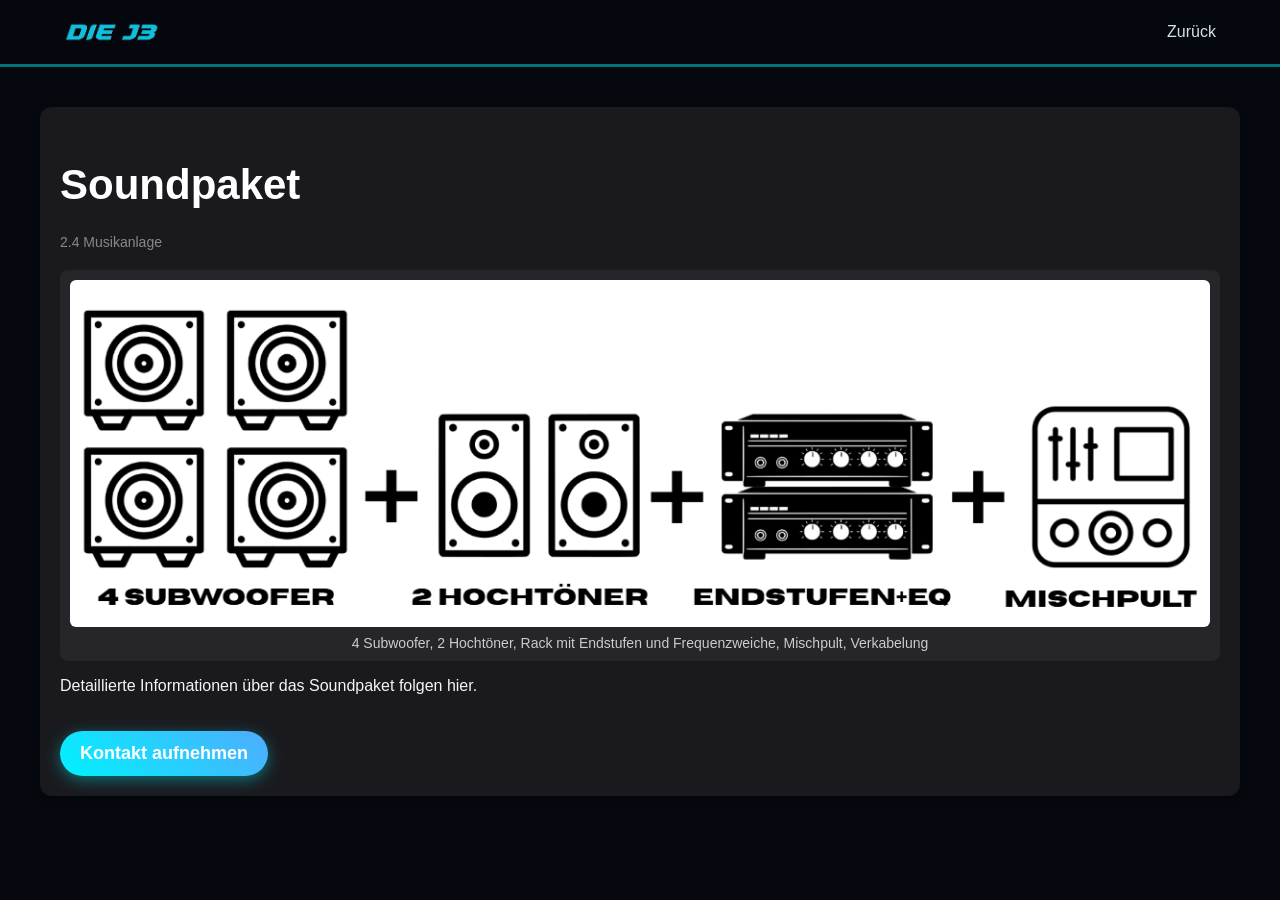
<file: soundpaket.html>
<!DOCTYPE html>
<html lang="de">
<head>
    <meta charset="UTF-8">
    <meta name="viewport" content="width=device-width, initial-scale=1.0">
    <title>Soundpaket</title>
    <link rel="icon" type="image/png" href="logo.png">
    <link rel="stylesheet" href="style.css">
</head>
<body>
    <header class="site-header compact-header">
        <div class="logo">
            <img src="logo2.png" alt="DJ3Logo" class="logo-img">
        </div>
        <nav>
            <a href="shop.html" data-i18n="zurück">Zurück</a>
        </nav>
    </header>
    
    <main>
        <article class="story-article">
            <h1>Soundpaket</h1>
            <p class="meta-date">2.4 Musikanlage</p>
            
            <!-- Die Fotogalerie für diesen Artikel -->
            <div class="article-gallery">
                <div class="photo-box">
                    <img src="img_soundpaket.png" alt="Soundpaket">
                    <p class="caption">4 Subwoofer, 2 Hochtöner, Rack mit Endstufen und Frequenzweiche, Mischpult, Verkabelung</p>
                </div>
            </div>
            <p>Detaillierte Informationen über das Soundpaket folgen hier.</p>
            <a href="kontakt.html" class="cta-button">Kontakt aufnehmen</a>
        </article>
    </main>

</body>
</html>
</file>
<file: style.css>
/* Grunddesign für die ganze Seite */
body {
    font-family: 'Segoe UI', Tahoma, Geneva, Verdana, sans-serif;
    background-color: #05090f; /* Dunkler Hintergrund */
    color: #f5f5f7;           /* Helle Schrift */
    margin: 0;
    padding: 0;
}

/* Hauptinhalt */
main {
    max-width: 1200px;
    margin: 40px auto;
    padding: 0 20px;
    text-align: left;
}

/* Der Container, der das Bild und die Buttons hält */
main > div { /* Dies zielt auf das DIV direkt im Hauptbereich, passe die Klasse an, falls du eine hast */
    display: flex;
    gap: 20px;
    justify-content: left; /* Zeigt die Elemente linksbündig an */
    align-items: flex-start; /* Verhindert, dass die Buttons sich vertikal strecken */
}

h1 {
    font-size: 42px;
    color: #fff;
}

h2 {
    font-size: 24px;
    color: #00ffdd;
}

/* Ein stylischer Button für den Verleih */
.cta-button {
    background: linear-gradient(45deg, #00f2fe, #4facfe);
    color: #fff;
    padding: 12px 20px;
    border: none;
    border-radius: 25px;
    font-size: 18px;
    font-weight: bold;
    cursor: pointer;
    text-decoration: none;
    display: inline-block;
    margin-top: 20px;
    box-shadow: 0 4px 15px rgba(0, 242, 254, 0.4);
    height: auto;
}

/* Größe des Logos anpassen */
.logo-img {
    height: 50px; /* Ändere die Zahl (z.B. 40px oder 60px), bis es dir gefällt */
    width: auto;  /* Behält das richtige Seitenverhältnis bei */
    display: block;
}


/* Social Media Sektion */
.social-container {
    margin-top: 30px;
    display: flex;
    justify-content: left;
    gap: 15px;
    flex-wrap: wrap;
}

.social-btn {
    padding: 12px 25px;
    border-radius: 8px;
    color: #fff;
    text-decoration: none;
    font-weight: bold;
    transition: transform 0.2s, filter 0.2s;
}

.social-btn:hover {
    transform: scale(1.05); /* Der Button wird beim Drüberfahren minimal größer */
    filter: brightness(1.2); /* Wird leicht heller */
}

/* Spezifische Markenfarben */
.whatsapp {
    background: linear-gradient(45deg, #25d366 0%, #128c7e 25%, #075e54 50%, #00a884 75%, #00755e 100%);
}

.spotify {
    background-color: #1DB954;
}

.paypal {
    background-color: #003087;
}

.kleinanzeigen {
    background-color: #86B817;
    color: #000; /* Schwarz für bessere Lesbarkeit auf Hellgrün */
}

.github {
    background-color: #333; /* Dunkelgrau für GitHub */
}

/* Telefon-Button */
.telefon {
    background: linear-gradient(45deg, #3498db, #217dbb);
}

/* Richtet Logo und Text waagerecht aus und macht Abstand dazwischen */
.social-btn {
    display: inline-flex;
    align-items: center;
    gap: 10px; /* Abstand zwischen Icon und Text */
    padding: 12px 25px;
    border-radius: 8px;
    color: #fff;
    text-decoration: none;
    font-weight: bold;
    transition: transform 0.2s, filter 0.2s;
}

/* Macht die Logos minimal größer für eine bessere Optik */
.social-btn i {
    font-size: 20px;
}

/* Artikel-Styling */
.story-article {
    background-color: #1a1a1e;
    padding: 20px;
    border-radius: 12px;
    text-align: left; /* Text linksbündig für bessere Lesbarkeit */
    margin-bottom: 20px;
    box-shadow: 0 4px 10px rgba(0,0,0,0.3);
}

.meta-date {
    color: #888;
    font-size: 14px;
    margin-top: -10px;
    margin-bottom: 20px;
}

/* Galerie-Layout (Fotos nebeneinander) */
.article-gallery {
    display: flex;
    gap: 20px;
    margin-top: 20px;
    flex-wrap: wrap; /* Falls der Bildschirm zu klein ist, rutschen die Bilder untereinander */
}

.photo-box {
    flex: 1;
    min-width: 250px;
    background-color: #25252a;
    padding: 10px;
    border-radius: 8px;
}

.photo-box img {
    width: 100%;
    height: auto;
    border-radius: 6px;
    display: block;
}

.caption {
    font-size: 14px;
    color: #ccc;
    text-align: center;
    margin: 8px 0 0 0;
}

/* =========================================
   DJ3 EVENTS – GLOBAL DESIGN
   ========================================= */


/* =========================================
   1. GLOBALER HEADER
   Gilt für ALLE Unterseiten
   ========================================= */

.site-header {
    position: relative;
    z-index: 100;

    width: 100%;
    box-sizing: border-box;
    padding: 22px 5%;

    display: flex;
    align-items: center;
    justify-content: space-between;

    background: rgba(5, 9, 15, 0.92);
    backdrop-filter: blur(15px);

    border-bottom: 3px solid rgba(0, 220, 220, 0.5);
}

.site-header .logo img {
    width: 95px;
    height: auto;
    display: block;
}

.site-header nav {
    display: flex;
    align-items: center;
    gap: 25px;
}

.site-header nav a {
    color: #d5e2eb;
    text-decoration: none;
    font-size: 16px;
    font-weight: 500;

    transition: 0.3s ease;
}

.site-header nav a:hover,
.site-header nav a.active {
    color: #00e5d0;
}

/* Kompakter Header für Unterseiten */
.site-header.compact-header {
    flex-direction: row;
    justify-content: space-between;
    align-items: center;
}

/* Logo und Zurück-Button bleiben nebeneinander */
.site-header.compact-header .logo {
    margin-bottom: 0;
    width: 180px;
    height: auto;
    object-fit: contain;
}

.site-header.compact-header nav {
    flex-direction: row;
    align-items: center;
}

/* =========================================
   2. STARTSEITE – GRUNDLAYOUT
   ========================================= */

.home-page {
    margin: 0;
    background: #05090f;
    color: #ffffff;
    font-family: Arial, Helvetica, sans-serif;
    overflow-x: hidden;
}

.home-page .hero {
    min-height: 760px;

    position: relative;
    isolation: isolate;

    display: flex;
    align-items: center;

    padding: 70px 7%;
    box-sizing: border-box;

    overflow: hidden;

    background:
        radial-gradient(
            ellipse at 80% 40%,
            rgba(0, 125, 190, 0.12),
            transparent 50%
        ),
        #05090f;
}


/* =========================================
   3. HINTERGRUND-LICHTEFFEKTE
   ========================================= */

.home-page .glow {
    position: absolute;
    z-index: -1;
    border-radius: 50%;
    filter: blur(100px);
    pointer-events: none;
}

.home-page .glow-one {
    width: 400px;
    height: 400px;

    background: rgba(0, 225, 210, 0.18);

    top: 10%;
    right: 10%;
}

.home-page .glow-two {
    width: 350px;
    height: 350px;

    background: rgba(30, 90, 255, 0.20);

    bottom: -10%;
    left: 20%;
}


/* =========================================
   4. GESCHWUNGENE NEONLINIEN
   ========================================= */

.home-page .wave-lines {
    position: absolute;
    z-index: -1;

    width: 100%;
    height: 100%;

    top: 0;
    right: 0;

    opacity: 0.8;
    pointer-events: none;

    animation: waveFloat 12s ease-in-out infinite alternate;
}

@keyframes waveFloat {
    from {
        transform: translateY(-10px);
    }

    to {
        transform: translateY(15px);
    }
}


/* =========================================
   5. HERO-TEXT
   ========================================= */

.home-page .hero-content {
    width: 48%;
    max-width: 650px;

    position: relative;
    z-index: 2;
}

.home-page .hero-label {
    display: flex;
    align-items: center;
    gap: 12px;

    color: #83d9e6;
    font-size: 13px;
    letter-spacing: 3px;
    font-weight: bold;

    margin-bottom: 28px;
}

.home-page .status-dot,
.home-page .caption-dot {
    width: 9px;
    height: 9px;

    border-radius: 50%;

    background: #00efd0;
    box-shadow: 0 0 15px #00efd0;
}

.home-page .hero h1 {
    font-size: clamp(55px, 7vw, 100px);
    line-height: 0.98;

    letter-spacing: -5px;
    font-weight: 900;

    margin: 0 0 30px;
}

.home-page .hero h1 .gradient-text {
    background: linear-gradient(
        90deg,
        #00f0d0,
        #168cff,
        #8060ff
    );

    -webkit-background-clip: text;
    background-clip: text;
    -webkit-text-fill-color: transparent;
}

.home-page .hero-description {
    max-width: 480px;

    color: #aabac8;
    font-size: 17px;
    line-height: 1.8;

    margin-bottom: 35px;
}


/* =========================================
   6. HERO-BUTTONS
   ========================================= */

.home-page .hero-buttons {
    display: flex;
    flex-wrap: wrap;
    gap: 18px;
}

.home-page .cta-button {
    display: inline-flex;
    align-items: center;
    gap: 15px;

    padding: 16px 25px;

    border-radius: 50px;

    color: #001014;
    text-decoration: none;

    font-size: 15px;
    font-weight: bold;

    background: linear-gradient(
        110deg,
        #00efd0,
        #168cff,
        #765aff
    );

    box-shadow: 0 5px 30px rgba(0, 180, 220, 0.2);

    transition: 0.3s ease;
}

.home-page .cta-button:hover {
    transform: translateY(-4px);
    box-shadow: 0 8px 35px rgba(0, 220, 220, 0.4);
}

.home-page .cta-button.secondary {
    background: transparent;

    color: #ffffff;
    border: 1px solid rgba(255, 255, 255, 0.6);

    box-shadow: none;
}

.home-page .cta-button.secondary:hover {
    border-color: #00efd0;
    color: #00efd0;
}


/* =========================================
   7. HERO-FOOTER
   ========================================= */

.home-page .hero-footer {
    display: flex;
    gap: 13px;

    margin-top: 75px;
    margin-bottom: 20px;

    font-size: 11px;
    letter-spacing: 3px;

    color: #68808f;
}


/* =========================================
   8. HAUPTBILD
   ========================================= */

.home-page .hero-visual {
    position: absolute;

    width: 48%;
    max-width: 700px;

    right: 4%;
    top: 50%;

    transform: translateY(-50%);
    z-index: 1;
}

.home-page .photo-card {
    position: relative;

    border-radius: 25px;
    overflow: hidden;

    border: 1px solid rgba(0, 230, 220, 0.35);

    transform: rotate(2deg);

    box-shadow:
        0 20px 80px rgba(0, 0, 0, 0.6),
        0 0 45px rgba(0, 190, 220, 0.15);
}

.home-page .hero-img {
    width: 100%;
    height: 440px;

    display: block;
    object-fit: cover;
    object-position: center;

    transition: transform 0.7s ease;
}

.home-page .photo-card:hover .hero-img {
    transform: scale(1.06);
}

.home-page .image-glow {
    position: absolute;

    inset: 10%;
    z-index: -1;

    background: linear-gradient(
        120deg,
        #00efd0,
        #168cff,
        #765aff
    );

    filter: blur(90px);
    opacity: 0.35;
}


/* =========================================
   9. BILDBESCHRIFTUNG
   ========================================= */

.home-page .image-caption {
    position: absolute;

    bottom: 20px;
    left: 20px;

    display: flex;
    align-items: center;
    gap: 12px;

    padding: 13px 18px;

    border-radius: 30px;

    background: rgba(0, 10, 20, 0.75);
    backdrop-filter: blur(10px);

    font-size: 11px;
    letter-spacing: 2px;
}


/* =========================================
   10. SCHWEBENDES DJ3-ELEMENT
   ========================================= */

.home-page .floating-text {
    position: absolute;

    right: -15px;
    bottom: -35px;

    display: flex;
    flex-direction: column;
    align-items: center;

    padding: 20px 30px;

    border-radius: 18px;

    background: linear-gradient(
        135deg,
        rgba(0, 230, 210, 0.95),
        rgba(20, 110, 255, 0.95)
    );

    color: #001014;

    box-shadow: 0 10px 40px rgba(0, 160, 255, 0.3);

    transform: rotate(-5deg);
}

.home-page .floating-text span {
    font-size: 35px;
    font-weight: 900;
}

.home-page .floating-text small {
    font-size: 10px;
    letter-spacing: 4px;
    font-weight: bold;
}


/* =========================================
   11. UNTERER FARBVERLAUF
   ========================================= */

.home-page .bottom-wave {
    position: absolute;

    bottom: -160px;
    left: -10%;

    width: 120%;
    height: 260px;

    border-radius: 50% 50% 0 0;

    background: linear-gradient(
        90deg,
        rgba(0, 200, 200, 0.8),
        rgba(20, 100, 255, 0.8),
        rgba(120, 50, 220, 0.8)
    );

    filter: blur(55px);
    opacity: 0.55;

    z-index: -1;
}


/* =========================================
   12. TABLET-OPTIMIERUNG
   ========================================= */

@media (max-width: 1000px) {

    .home-page .hero {
        min-height: 900px;
        align-items: flex-start;
        padding-top: 80px;
    }

    .home-page .hero-content {
        width: 65%;
    }

    .home-page .hero-visual {
        width: 55%;
        top: auto;
        bottom: 50px;
        right: 5%;

        transform: none;
        opacity: 0.65;
    }

    .home-page .hero-img {
        height: 350px;
        object-fit: cover;
        object-position: center;
    }
}


/* =========================================
   13. SMARTPHONE-OPTIMIERUNG
   ========================================= */

@media (max-width: 650px) {

    /* Globaler Header */

    .site-header {
        flex-direction: column;
        gap: 22px;
        padding: 20px 15px;
    }

    .site-header .logo img {
        width: 75px;
    }

    .site-header nav {
        width: 100%;
        justify-content: center;
        gap: 17px;
        flex-wrap: wrap;
    }

    .site-header nav a {
        font-size: 16px;
    }

    .site-header .compact-header nav {
        justify-content: right;
    }

    /* Startseite */

    .home-page .hero {
        min-height: 900px;

        padding: 65px 7% 50px;
        align-items: flex-start;
    }

    .home-page .hero-content {
        width: 100%;
    }

    .home-page .hero-label {
        font-size: 10px;
        letter-spacing: 2px;
    }

    .home-page .hero h1 {
        font-size: 62px;
        letter-spacing: -3px;
    }

    .home-page .hero-description {
        font-size: 15px;
        line-height: 1.7;
    }

    .home-page .hero-buttons {
        gap: 12px;
    }

    .home-page .cta-button {
        padding: 14px 19px;
        font-size: 16px;
    }

    .home-page .hero-visual {
        width: 85%;

        right: 7%;
        bottom: 75px;
        top: auto;

        opacity: 0.95;
    }

    .home-page .hero-img {
        height: 240px;
        object-fit: cover;
        object-position: center;
    }

    .home-page .floating-text {
        right: -10px;
        bottom: -25px;

        padding: 12px 20px;
    }

    .home-page .floating-text span {
        font-size: 25px;
    }

    .home-page .hero-footer {
        margin-top: 40px;
        margin-bottom: 10px;
        font-size: 9px;
        letter-spacing: 2px;
    }

    .home-page .wave-lines {
        opacity: 0.45;
    }
}


/* =========================================
   14. BARRIEREFREIHEIT
   ========================================= */

@media (prefers-reduced-motion: reduce) {

    .home-page *,
    .home-page *::before,
    .home-page *::after {
        animation: none !important;
        transition: none !important;
    }
}

/* =========================================
    15. SPRACHWECHSEL
   ========================================= */

.language-switch {
    display: flex;
    align-items: center;
    gap: 8px;
    margin-left: 18px;
}

.language-switch button {
    background: transparent;
    border: none;
    padding: 5px;
    font-size: 22px;
    cursor: pointer;
    opacity: 0.5;
    transition: 0.25s ease;
}

.language-switch button:hover {
    opacity: 1;
    transform: scale(1.15);
}

.language-switch button.active {
    opacity: 1;
    filter: drop-shadow(0 0 6px #00e5d0);
}

.language-divider {
    color: #00e5d0;
    opacity: 0.7;
}
</file>
